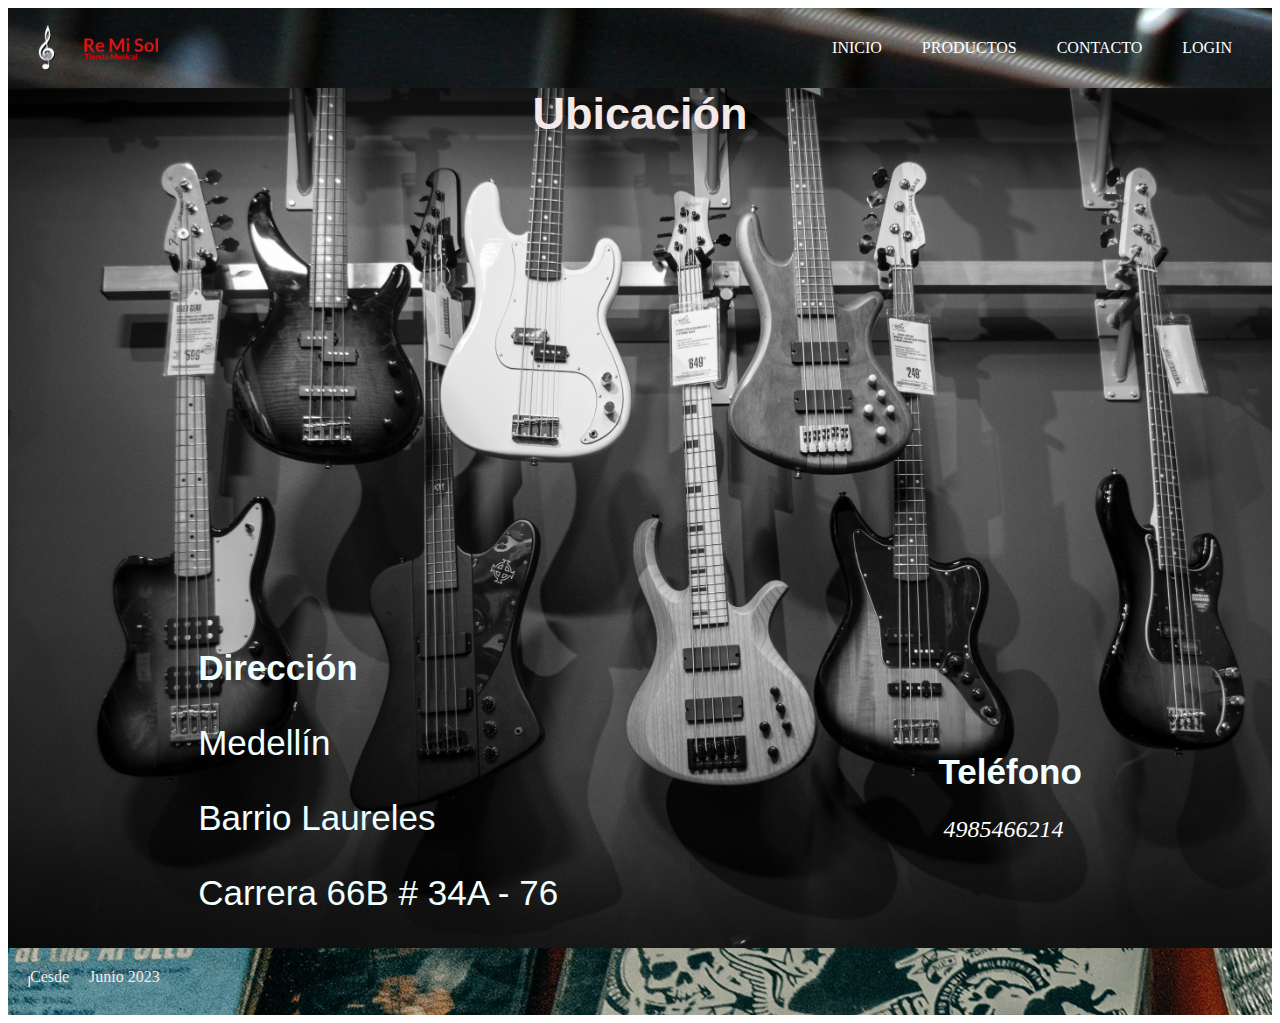
<file: contacto.html>
<!DOCTYPE html>
<html lang="es">
<head>
    <meta charset="UTF-8">
    <meta http-equiv="X-UA-Compatible" content="IE=edge">
    <meta name="viewport" content="width=device-width, initial-scale=1.0">
    <link rel="stylesheet" href="/css/style.css">
    <title>Contacto</title>
    <link rel="stylesheet" href="https://cdnjs.cloudflare.com/ajax/libs/font-awesome/6.4.0/css/all.min.css" integrity="sha512-iecdLmaskl7CVkqkXNQ/ZH/XLlvWZOJyj7Yy7tcenmpD1ypASozpmT/E0iPtmFIB46ZmdtAc9eNBvH0H/ZpiBw==" crossorigin="anonymous" referrerpolicy="no-referrer" />
</head>

<body>

    
    <!--Navbar-->

    <nav>
        <img src="/img/logo.png" alt="Logo"> 
        <ul>
        <li><a href="/index.html">Inicio</a></li>
        <li><a href="/productos.html">Productos</a></li>
        <li><a href="/contacto.html">Contacto</a></li>
        <li><a href="/login.html">Login</a></li>
        </ul>
        </ul>
    </nav>
    
    <main class="contacto">
        
        <div class="ubicacion">
            <h1>Ubicación</h1>
            <iframe src="https://www.google.com/maps/embed?pb=!1m18!1m12!1m3!1d15864.675055894655!2d-75.60507774353029!3d6.241476295099512!2m3!1f0!2f0!3f0!3m2!1i1024!2i768!4f13.1!3m3!1m2!1s0x8e4429a23f68e3f3%3A0x393cd728a66ebe8c!2sMusical%20Cedar!5e0!3m2!1ses-419!2sco!4v1685071959432!5m2!1ses-419!2sco" width="600" height="450" style="border:0;" allowfullscreen="" loading="lazy" referrerpolicy="no-referrer-when-downgrade"></iframe>
        </div>

        <div class="flexbox">
            <div class="box direccion">
                <h1>Dirección</h1>
                <p>Medellín</p>
                <p>Barrio Laureles</p>
                <p>Carrera 66B # 34A - 76</p>
            </div>

            <div class="box telefono">
                <h1>Teléfono</h1>
                <i class="fa-brands fa-whatsapp" style="color: #ffffff;">  4985466214</i>
            </div>
        </div>

    </main>

    <!-- Footer -->

    <footer>
        <ul>
          <hr>
          <li>Cesde</li>
          <li>Junio 2023</li>
          <li><i class="fa-brands fa-instagram" style="color: #fcfcfc;"></i></li>
          <li><i class="fa-brands fa-square-facebook" style="color: #ffffff;"></i></li>
        </ul>
      </footer>

</body>
</html>
</file>
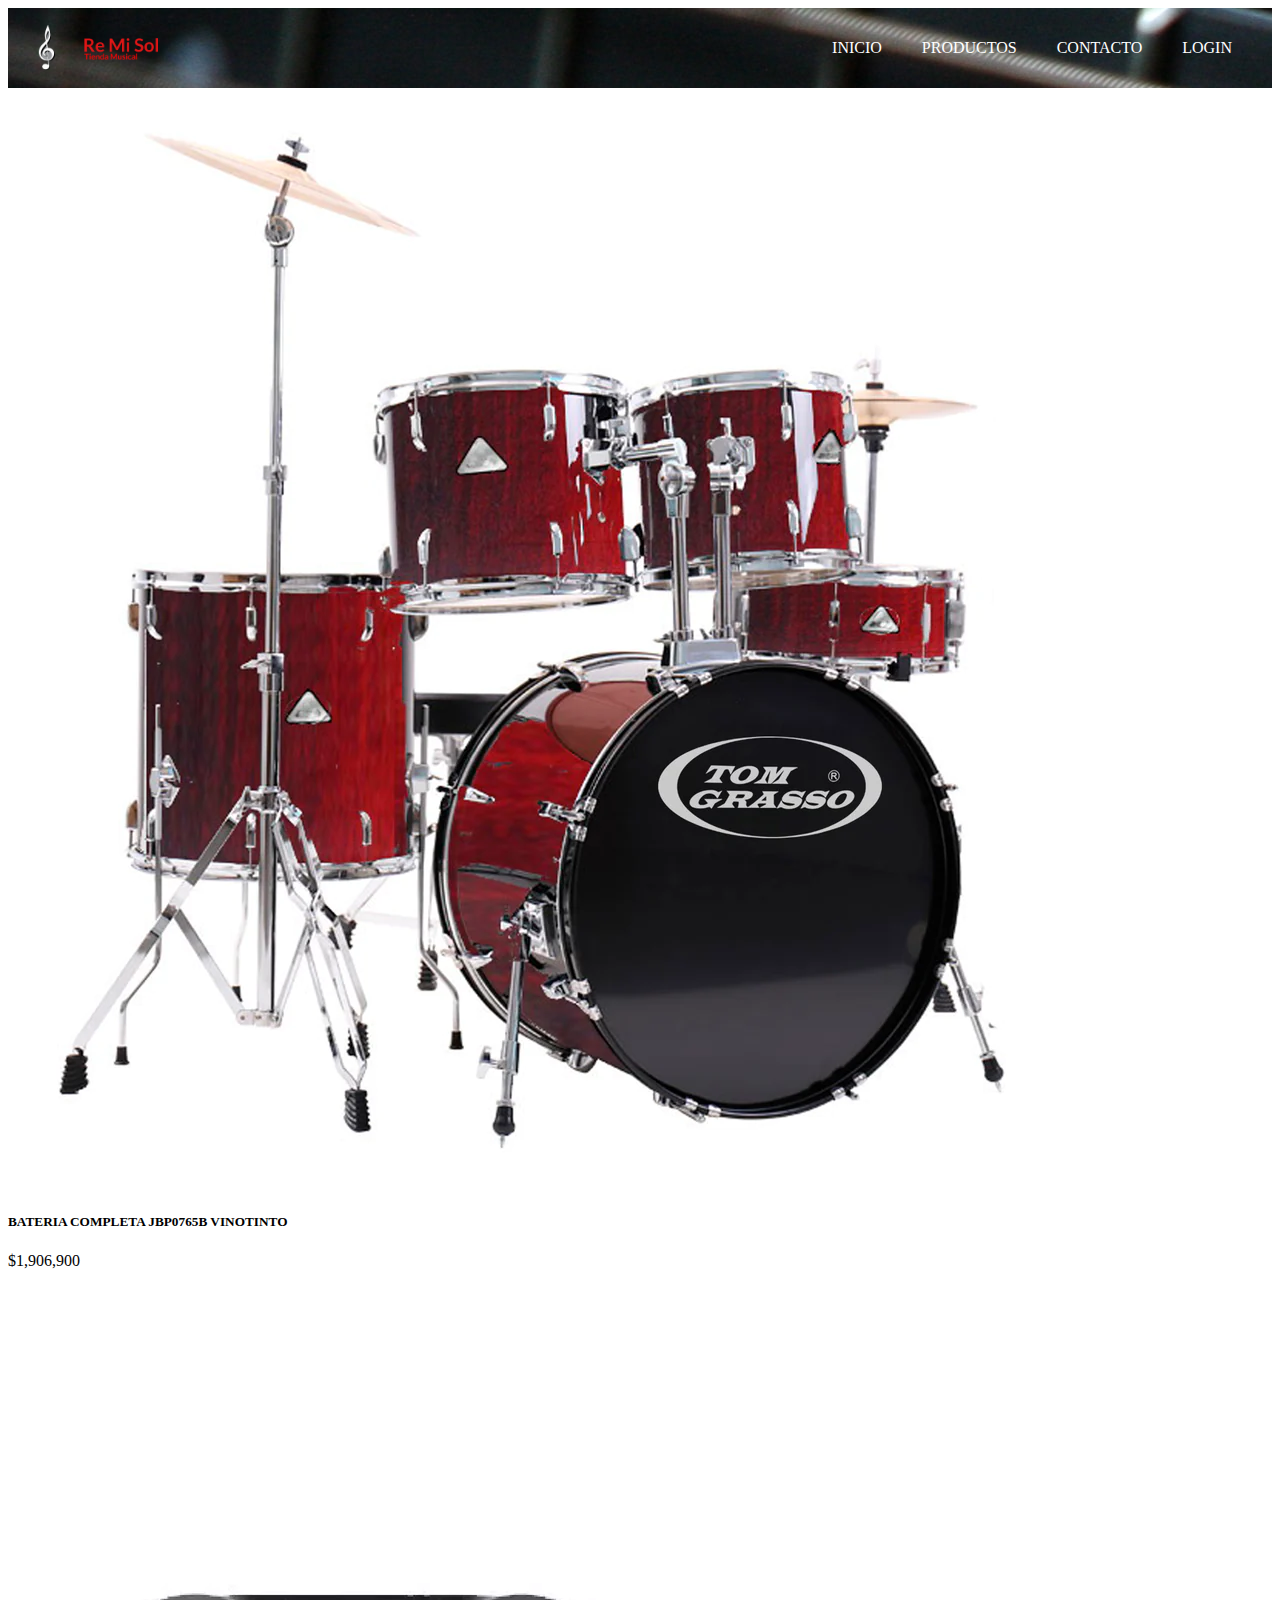
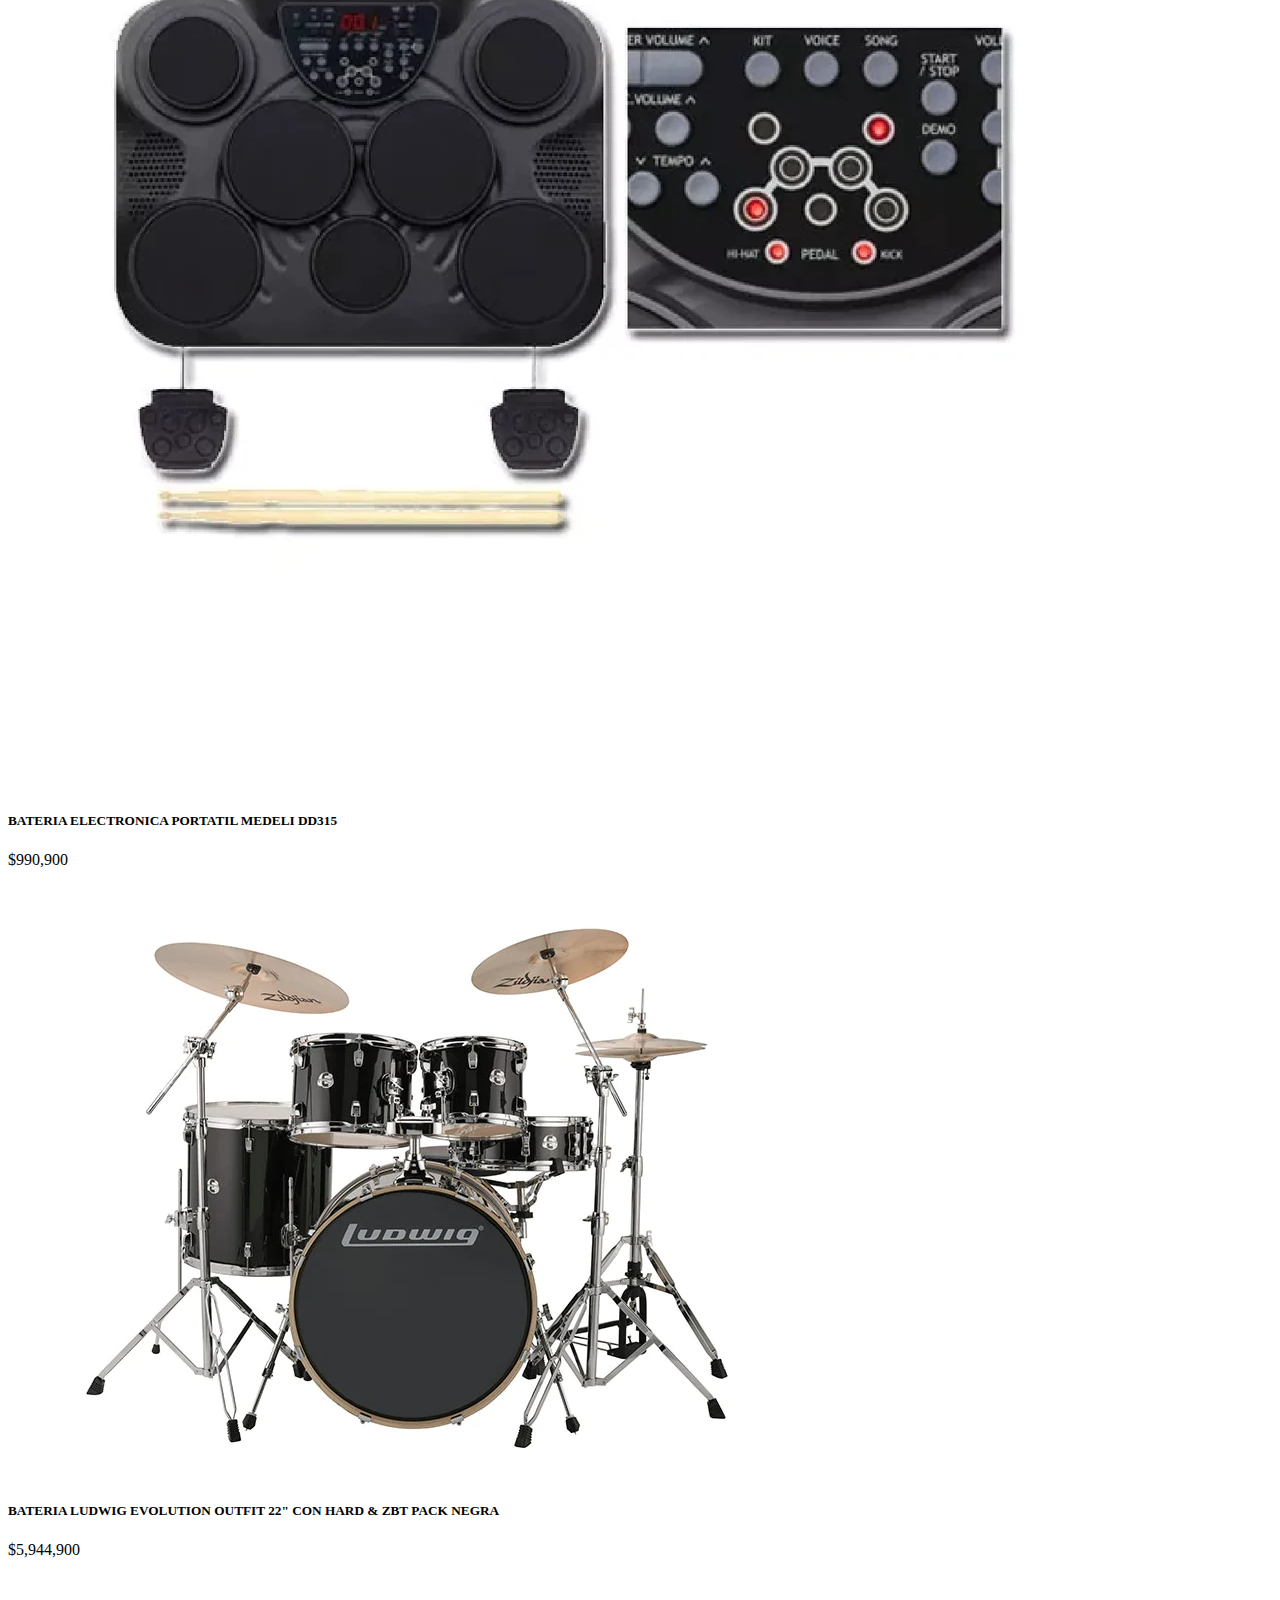
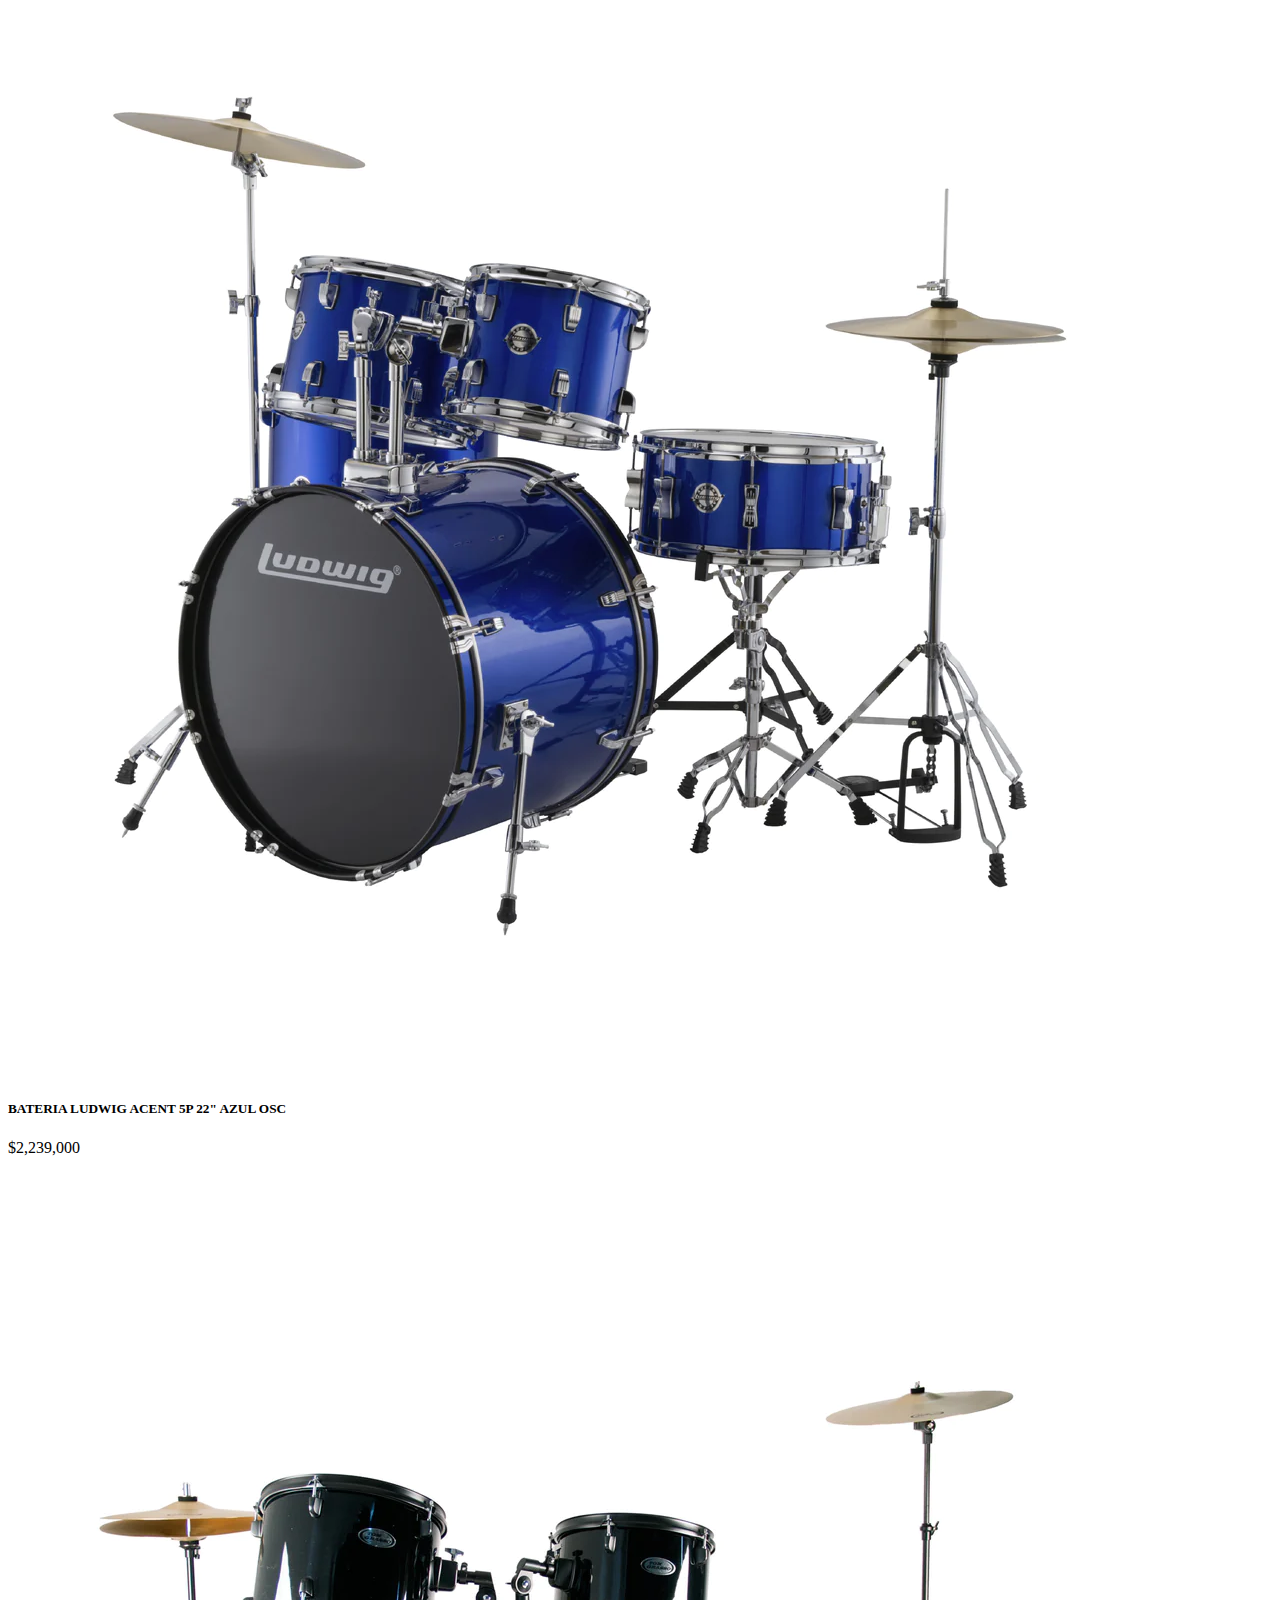
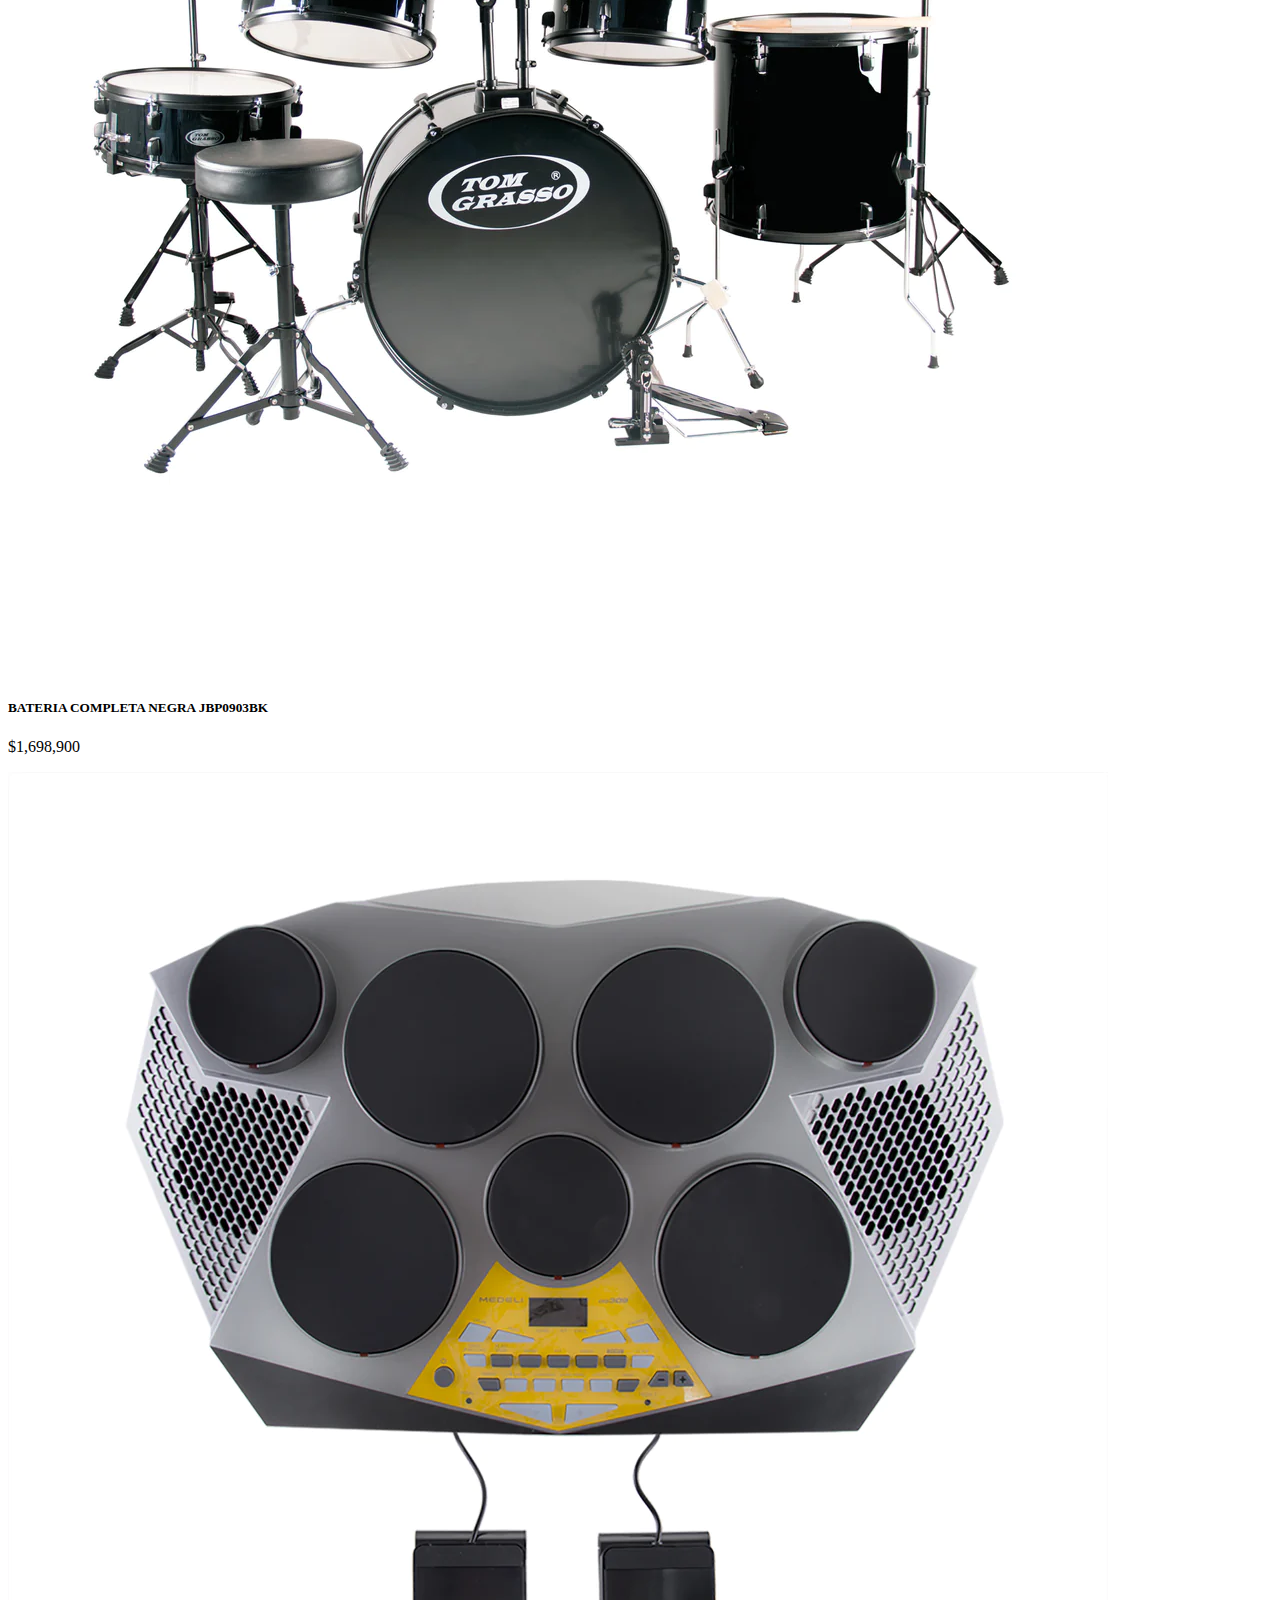
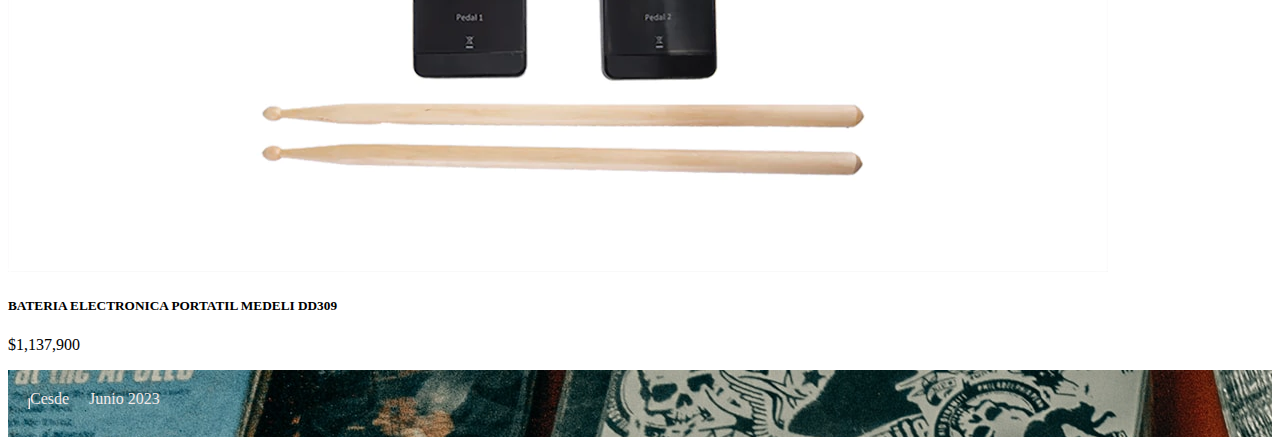
<file: percusión.html>
<!DOCTYPE html>
<html lang="es">
<head>
    <meta charset="UTF-8">
    <meta http-equiv="X-UA-Compatible" content="IE=edge">
    <meta name="viewport" content="width=device-width, initial-scale=1.0">
    <link href="https://cdn.jsdelivr.net/npm/bootstrap@5.3.0-alpha3/dist/css/bootstrap.min.css" rel="stylesheet" integrity="sha384-KK94CHFLLe+nY2dmCWGMq91rCGa5gtU4mk92HdvYe+M/SXH301p5ILy+dN9+nJOZ" crossorigin="anonymous">
    <link rel="stylesheet" href="/css/style.css">
    <link rel="stylesheet" href="https://cdnjs.cloudflare.com/ajax/libs/font-awesome/6.4.0/css/all.min.css" integrity="sha512-iecdLmaskl7CVkqkXNQ/ZH/XLlvWZOJyj7Yy7tcenmpD1ypASozpmT/E0iPtmFIB46ZmdtAc9eNBvH0H/ZpiBw==" crossorigin="anonymous" referrerpolicy="no-referrer" />
    <title>Percusión</title>
    <link rel="stylesheet" href="/css/style.css">
</head>

<body>

    <nav>
        <img src="/img/logo.png" alt="Logo"> 
        <ul>
         <li><a href="/index.html">Inicio</a></li>
         <li><a href="/productos.html">Productos</a></li>
         <li><a href="/contacto.html">Contacto</a></li>
         <li><a href="/login.html">Login</a></li>
         </ul>
        </ul>
    </nav>

    <main>
        <div class="card-group">
            <div class="card">
              <img src="/img/13.webp" class="card-img-top" alt="...">
              <div class="card-body">
                <h5 class="card-title">BATERIA COMPLETA JBP0765B VINOTINTO</h5>
                <p class="card-text">$1,906,900</p>
              </div>
              
            </div>
            <div class="card">
              <img src="/img/14.webp" class="card-img-top" alt="...">
              <div class="card-body">
                <h5 class="card-title">BATERIA ELECTRONICA PORTATIL MEDELI DD315</h5>
                <p class="card-text">$990,900</p>
              </div>
              
            </div>
            <div class="card">
              <img src="/img/15.webp" class="card-img-top" alt="...">
              <div class="card-body">
                <h5 class="card-title">BATERIA LUDWIG EVOLUTION OUTFIT 22" CON HARD & ZBT PACK NEGRA</h5>
                <p class="card-text">$5,944,900</p>
              </div>
              
            </div>
          </div>

          <div class="card-group">
            <div class="card">
              <img src="/img/16.webp" class="card-img-top" alt="...">
              <div class="card-body">
                <h5 class="card-title">BATERIA LUDWIG ACENT 5P 22" AZUL OSC</h5>
                <p class="card-text">$2,239,000</p>
              </div>
              
            </div>
            <div class="card">
              <img src="/img/17.webp" class="card-img-top" alt="...">
              <div class="card-body">
                <h5 class="card-title">BATERIA COMPLETA NEGRA JBP0903BK</h5>
                <p class="card-text">$1,698,900</p>
              </div>
              
            </div>
            <div class="card">
              <img src="/img/18.webp" class="card-img-top" alt="...">
              <div class="card-body">
                <h5 class="card-title">BATERIA ELECTRONICA PORTATIL MEDELI DD309</h5>
                <p class="card-text">$1,137,900</p>
              </div>
              
            </div>
          </div>


    </main>

    <footer>
        <ul>
            <hr>
            <li>Cesde</li>
            <li>Junio 2023</li>
            <li><i class="fa-brands fa-instagram" style="color: #fcfcfc;"></i></li>
            <li><i class="fa-brands fa-square-facebook" style="color: #ffffff;"></i></li>
          </ul>
    </footer>

    <script src="https://cdn.jsdelivr.net/npm/@popperjs/core@2.11.8/dist/umd/popper.min.js" integrity="sha384-I7E8VVD/ismYTF4hNIPjVp/Zjvgyol6VFvRkX/vR+Vc4jQkC+hVqc2pM8ODewa9r" crossorigin="anonymous"></script>
    <script src="https://cdn.jsdelivr.net/npm/bootstrap@5.3.0/dist/js/bootstrap.min.js" integrity="sha384-fbbOQedDUMZZ5KreZpsbe1LCZPVmfTnH7ois6mU1QK+m14rQ1l2bGBq41eYeM/fS" crossorigin="anonymous"></script>

</body>
</html>
</file>
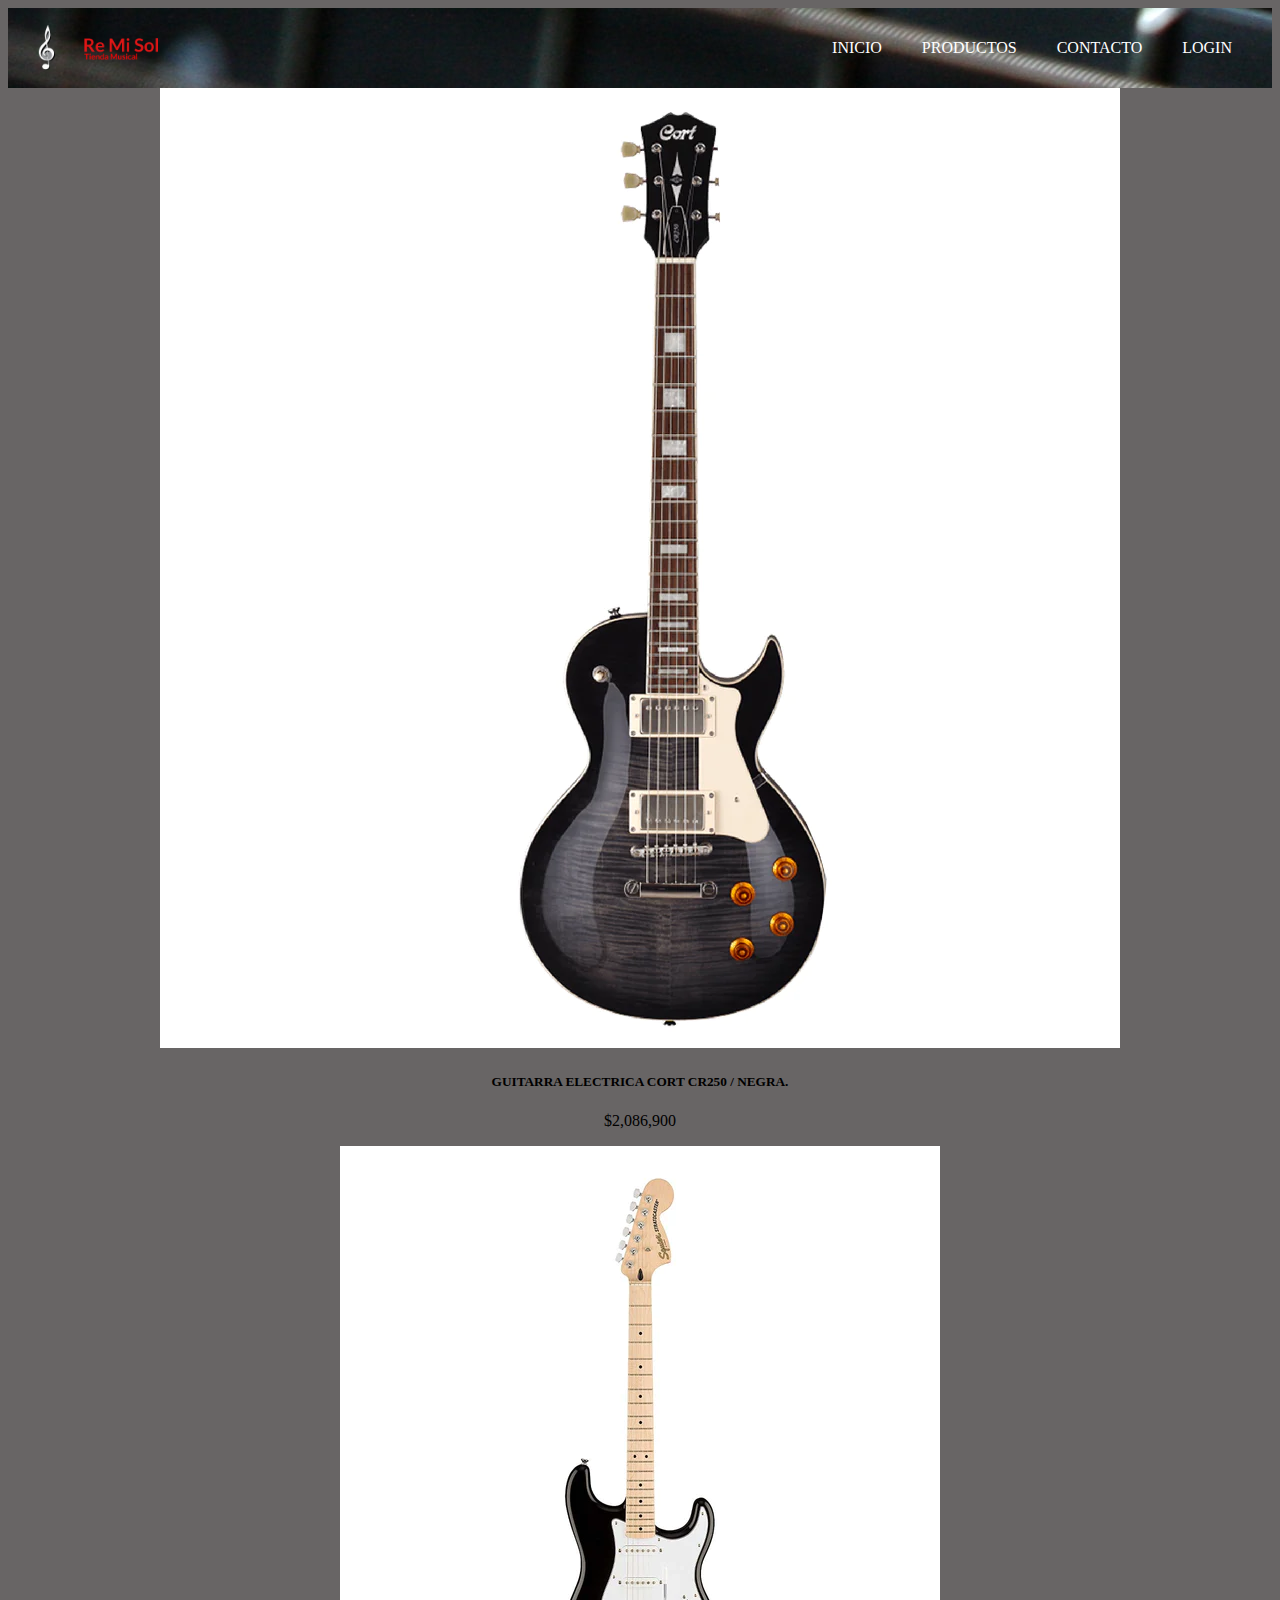
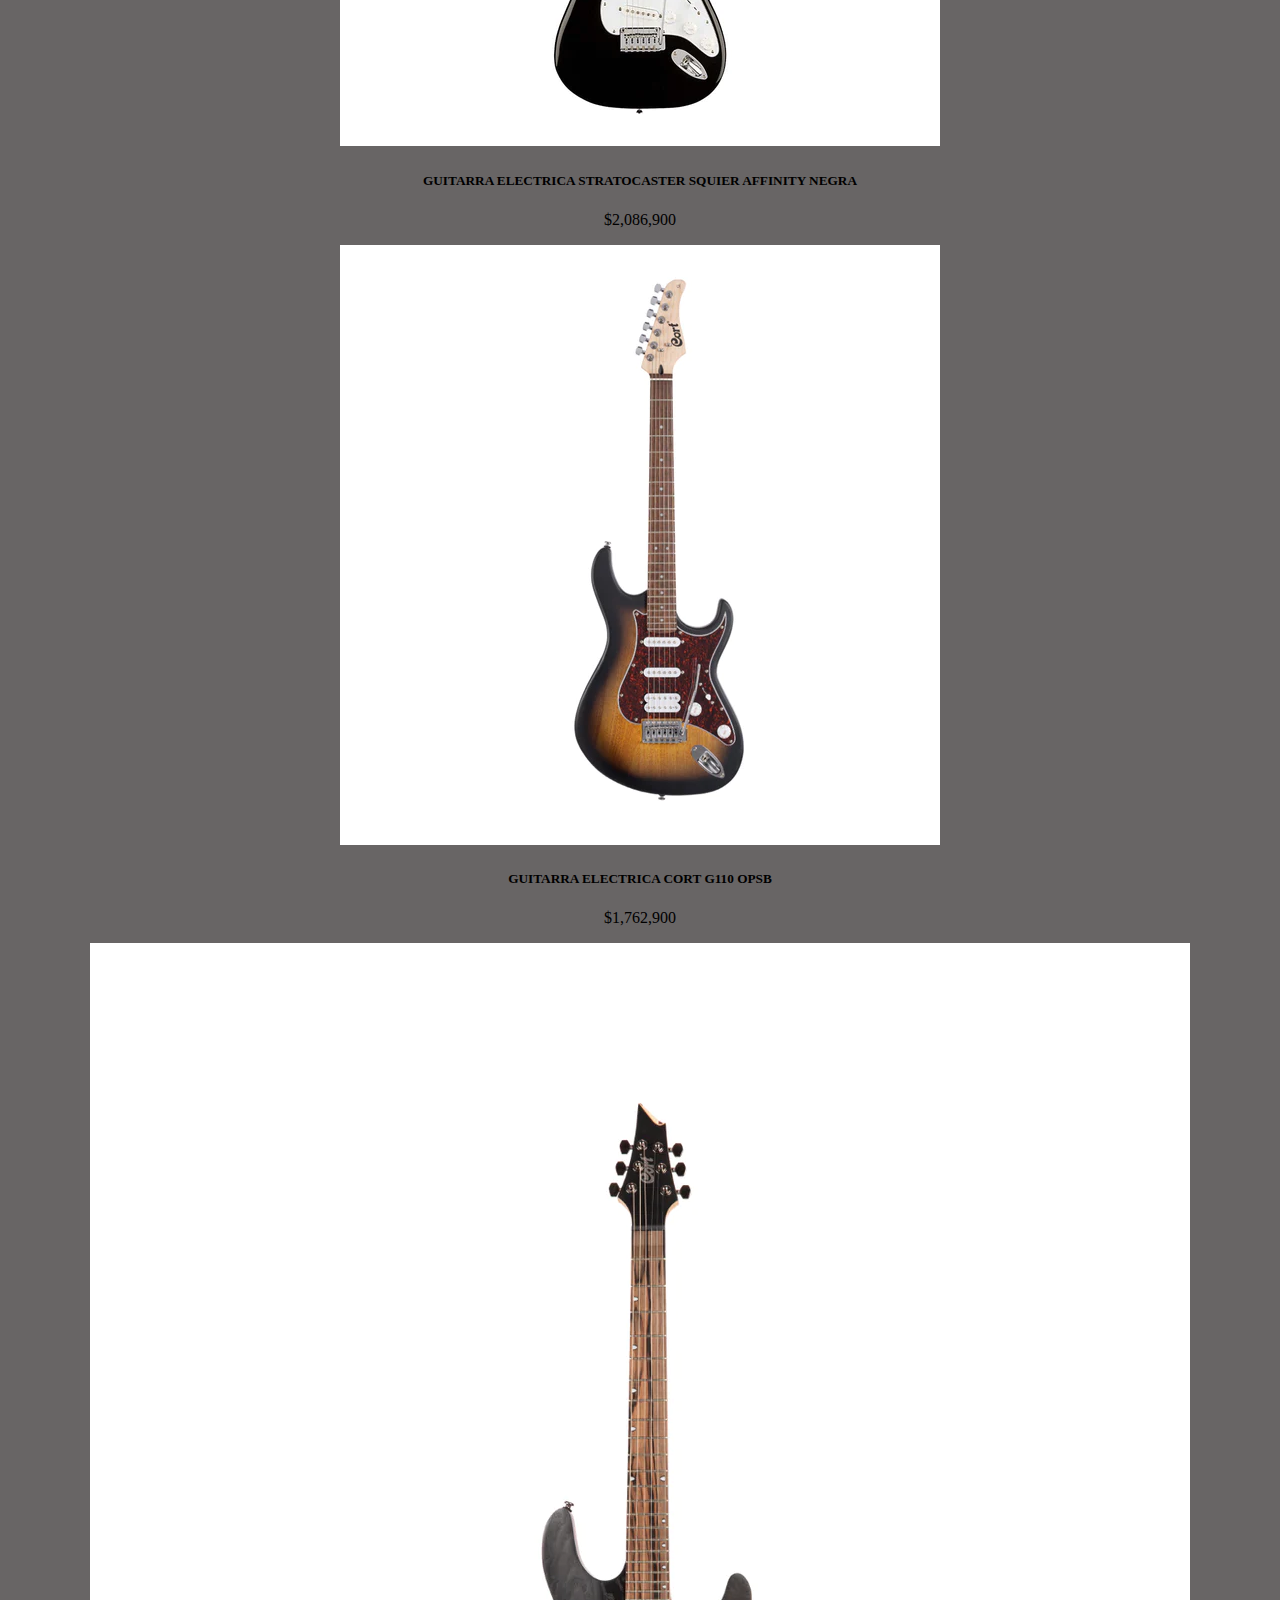
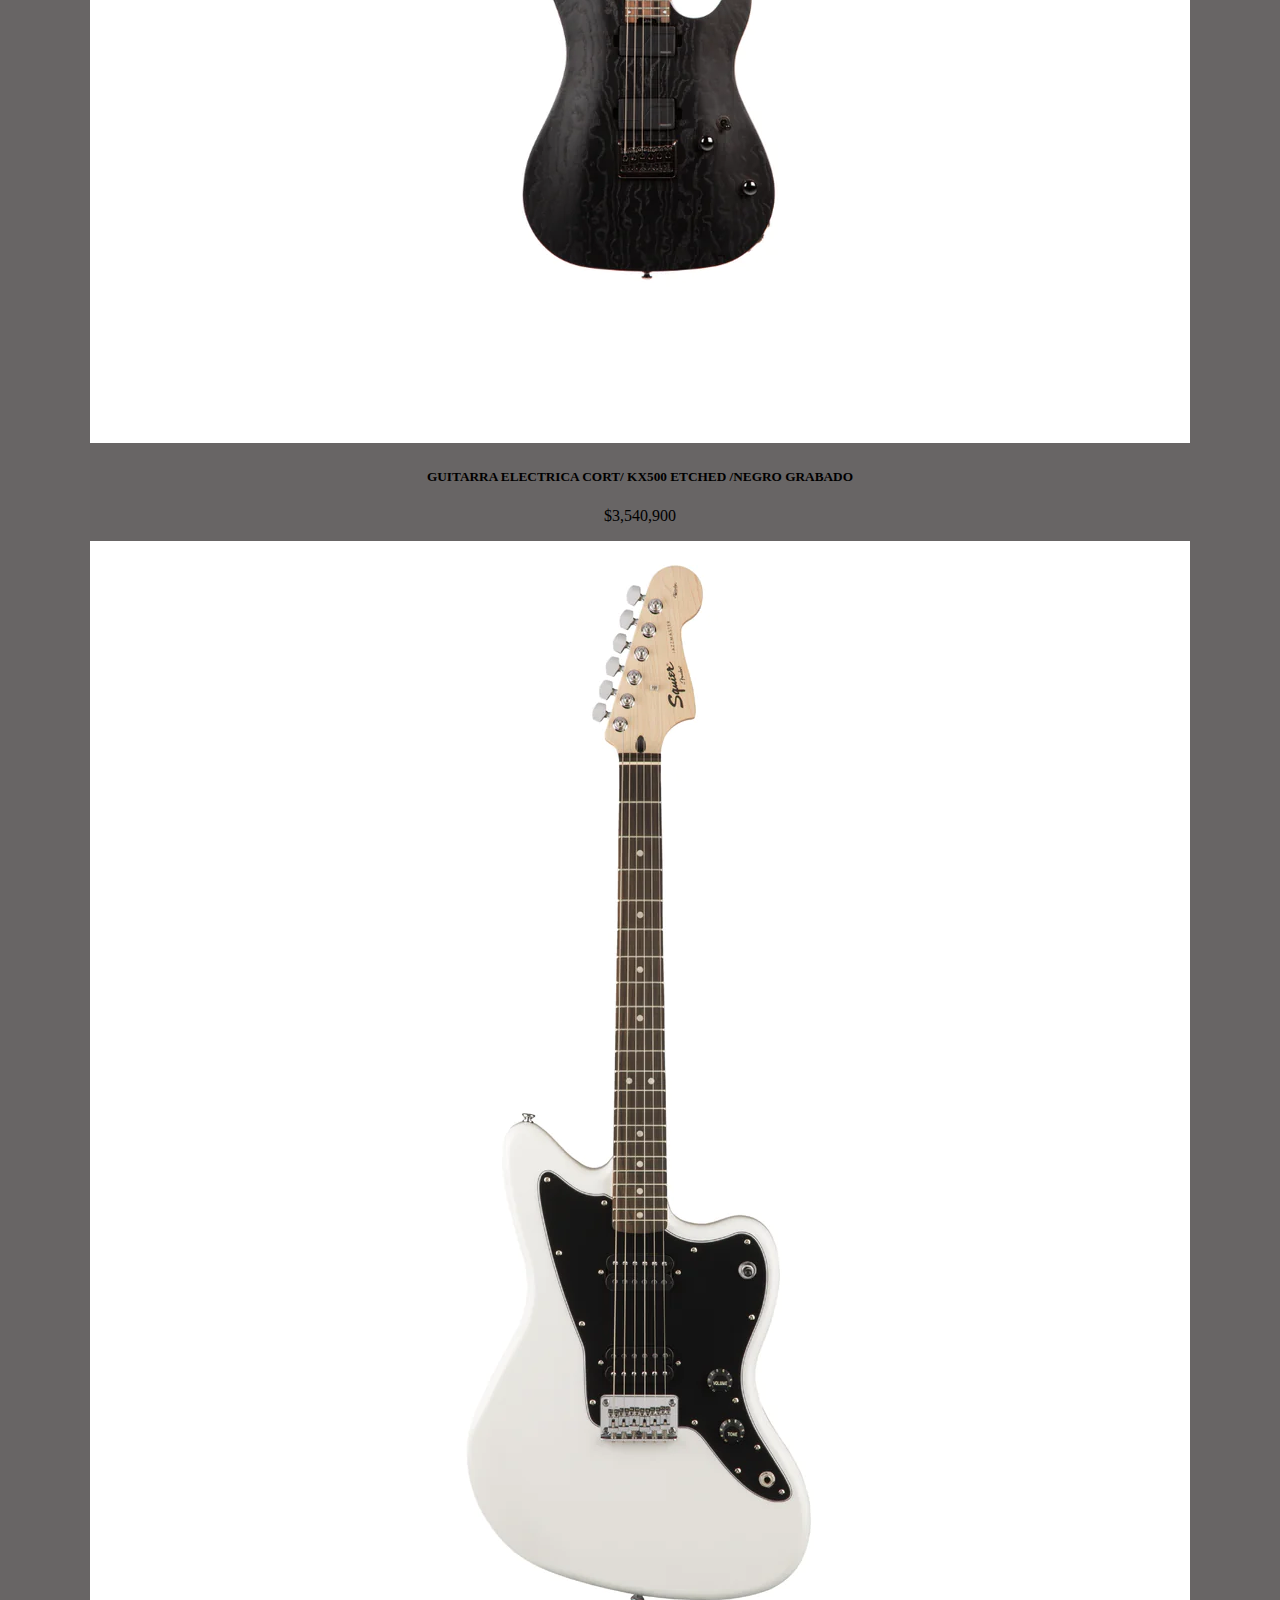
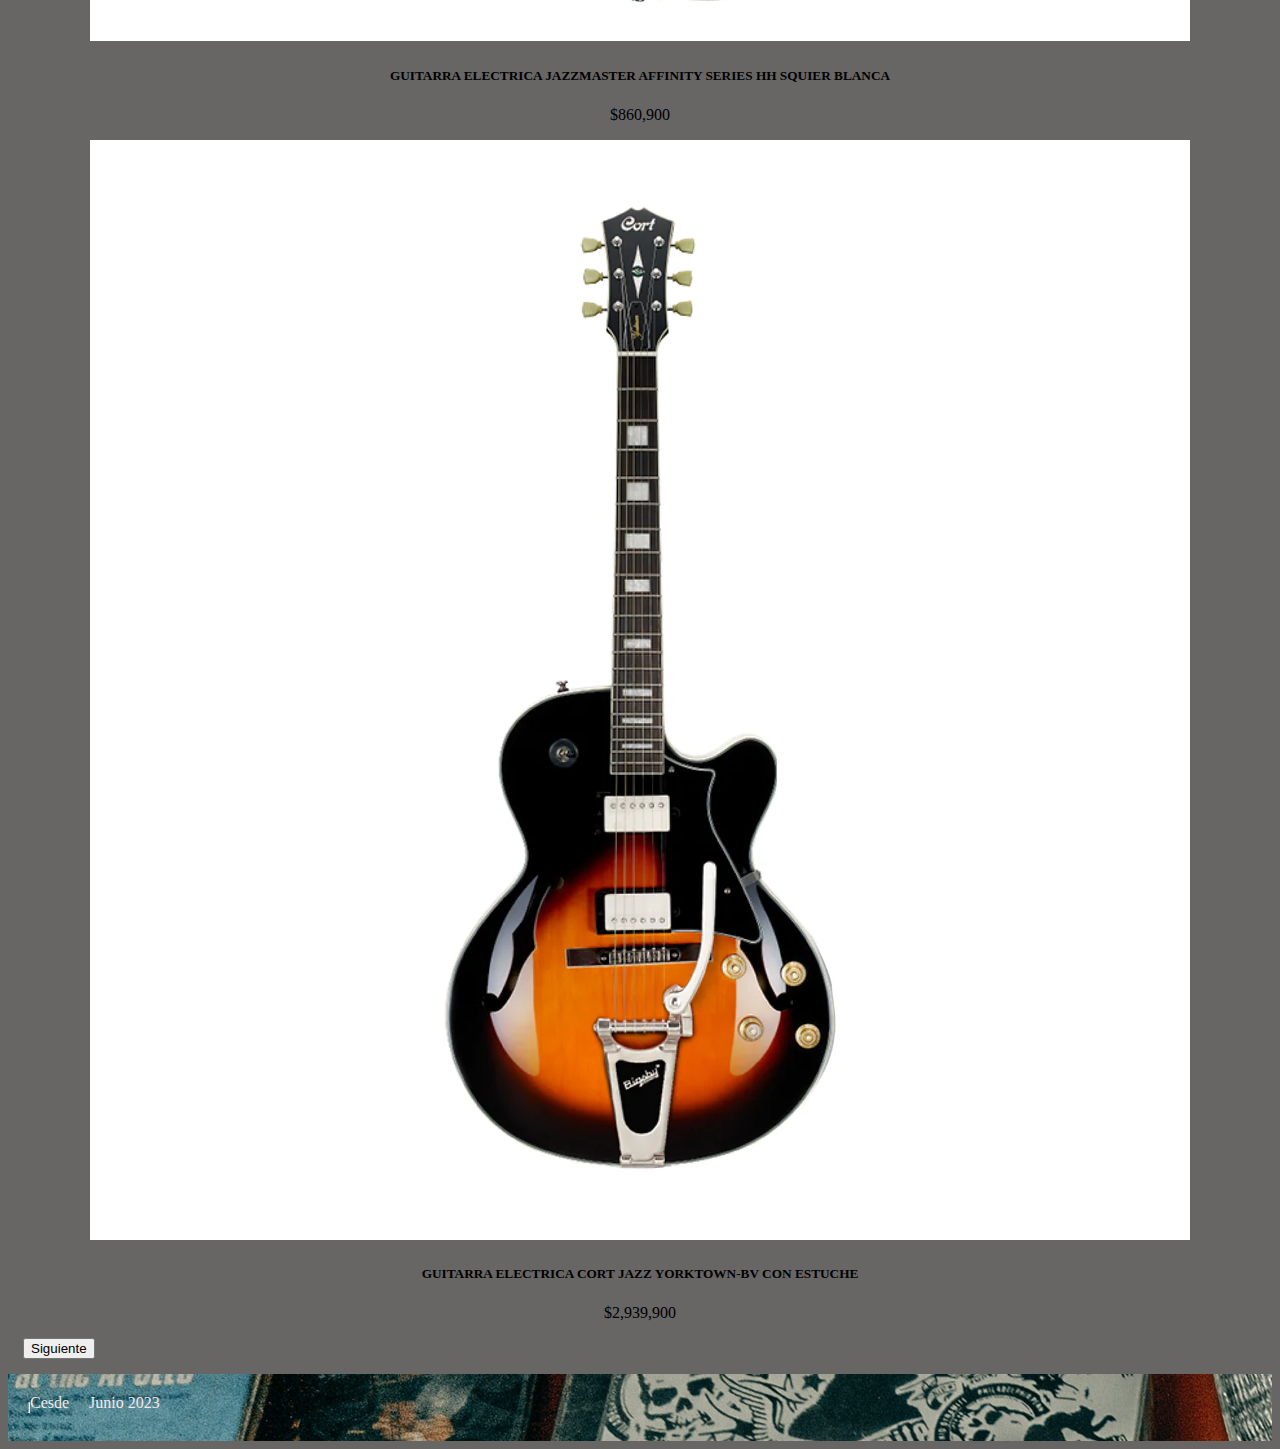
<file: productos.html>
<!DOCTYPE html>
<html lang="es">
<head>
    <meta charset="UTF-8">
    <meta http-equiv="X-UA-Compatible" content="IE=edge">
    <meta name="viewport" content="width=device-width, initial-scale=1.0">
    <link href="https://cdn.jsdelivr.net/npm/bootstrap@5.3.0-alpha3/dist/css/bootstrap.min.css" rel="stylesheet" integrity="sha384-KK94CHFLLe+nY2dmCWGMq91rCGa5gtU4mk92HdvYe+M/SXH301p5ILy+dN9+nJOZ" crossorigin="anonymous">
    <link rel="stylesheet" href="https://cdnjs.cloudflare.com/ajax/libs/font-awesome/6.4.0/css/all.min.css" integrity="sha512-iecdLmaskl7CVkqkXNQ/ZH/XLlvWZOJyj7Yy7tcenmpD1ypASozpmT/E0iPtmFIB46ZmdtAc9eNBvH0H/ZpiBw==" crossorigin="anonymous" referrerpolicy="no-referrer" />
    <title>Guitarras electricas</title>
    <link rel="stylesheet" href="/css/style.css">
    
</head>

<body class="body-productos">
    <nav>
        <img src="/img/logo.png" alt="Logo"> 
        <ul>
         <li><a href="/index.html">Inicio</a></li>
         <li><a href="/productos.html">Productos</a></li>
         <li><a href="/contacto.html">Contacto</a></li>
         <li><a href="/login.html">Login</a></li>
         </ul>
        </ul>
    </nav>
    <main>
        <center>
            <div class="row row-cols-1 row-cols-md-3 g-4">
                <div class="col">
                  <div class="card h-100">
                    <img src="/img/1.jpg" class="card-img-top" alt="...">
                    <div class="card-body">
                      <h5 class="card-title">GUITARRA ELECTRICA CORT CR250 / NEGRA.</h5>
                      <p class="card-text">$2,086,900</p>
                    </div>
                  
                  </div>
                </div>
                <div class="col">
                  <div class="card h-100">
                    <img src="/img/2.webp" class="card-img-top" alt="...">
                    <div class="card-body">
                      <h5 class="card-title">GUITARRA ELECTRICA STRATOCASTER SQUIER AFFINITY NEGRA</h5>
                      <p class="card-text">$2,086,900</p>
                    </div>
                    
                  </div>
                </div>
                <div class="col">
                  <div class="card h-100">
                    <img src="/img/EE_58bc4a65-5e5c-4d3f-b49b-de9e72e0e392_600x.webp" class="card-img-top" alt="...">
                    <div class="card-body">
                      <h5 class="card-title">GUITARRA ELECTRICA CORT G110 OPSB</h5>
                      <p class="card-text">$1,762,900</p>
                    </div>
                    
                  </div>
                </div>
              </div>

              <div class="row row-cols-1 row-cols-md-3 g-4">
                <div class="col">
                  <div class="card h-100">
                    <img src="/img/3.webp" class="card-img-top" alt="...">
                    <div class="card-body">
                      <h5 class="card-title">GUITARRA ELECTRICA CORT/ KX500 ETCHED /NEGRO GRABADO</h5>
                      <p class="card-text">$3,540,900</p>
                    </div>
                    
                  </div>
                </div>
                <div class="col">
                  <div class="card h-100">
                    <img src="/img/4.webp" class="card-img-top" alt="...">
                    <div class="card-body">
                      <h5 class="card-title">GUITARRA ELECTRICA JAZZMASTER AFFINITY SERIES HH SQUIER BLANCA</h5>
                      <p class="card-text">$860,900 </p>
                    </div>
                    
                  </div>
                </div>
                <div class="col">
                  <div class="card h-100">
                    <img src="/img/6.webp" class="card-img-top" alt="...">
                    <div class="card-body">
                      <h5 class="card-title">GUITARRA ELECTRICA CORT JAZZ YORKTOWN-BV CON ESTUCHE</h5>
                      <p class="card-text">$2,939,900</p>
                    </div>
                    
                  </div>
                </div>
              </div>



        </center>

        <div class="d-grid gap-2 d-md-flex justify-content-md-end">
            <a href="/vientos.html"><button class="btn btn-primary" type="button">Siguiente</button></a>
        </div>

    </main>

    <footer>
        <ul>
        <hr>
        <li>Cesde</li>
        <li>Junio 2023</li>
        <li><i class="fa-brands fa-instagram" style="color: #fcfcfc;"></i></li>
        <li><i class="fa-brands fa-square-facebook" style="color: #ffffff;"></i></li>
        </ul>
    </footer>

    <script src="https://cdn.jsdelivr.net/npm/@popperjs/core@2.11.8/dist/umd/popper.min.js" integrity="sha384-I7E8VVD/ismYTF4hNIPjVp/Zjvgyol6VFvRkX/vR+Vc4jQkC+hVqc2pM8ODewa9r" crossorigin="anonymous"></script>
    <script src="https://cdn.jsdelivr.net/npm/bootstrap@5.3.0/dist/js/bootstrap.min.js" integrity="sha384-fbbOQedDUMZZ5KreZpsbe1LCZPVmfTnH7ois6mU1QK+m14rQ1l2bGBq41eYeM/fS" crossorigin="anonymous"></script>
</body>
</html>
</file>
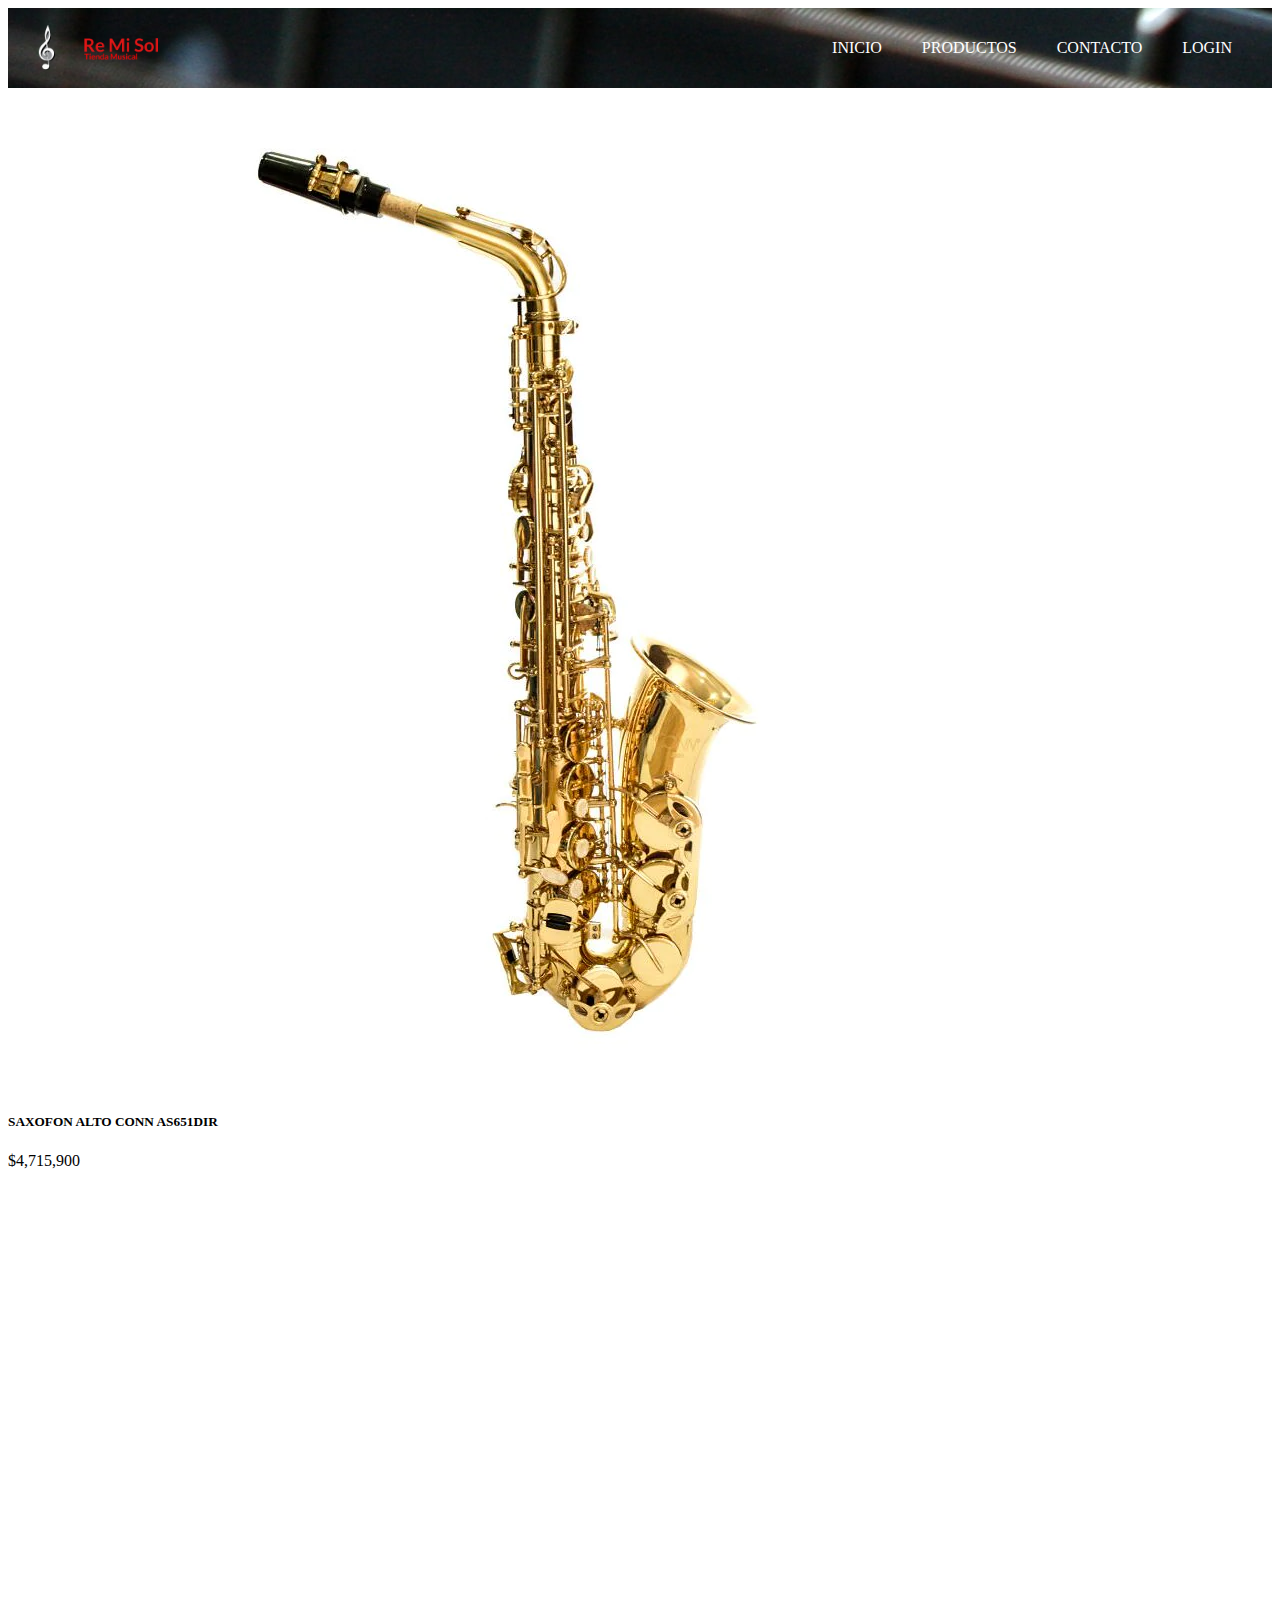
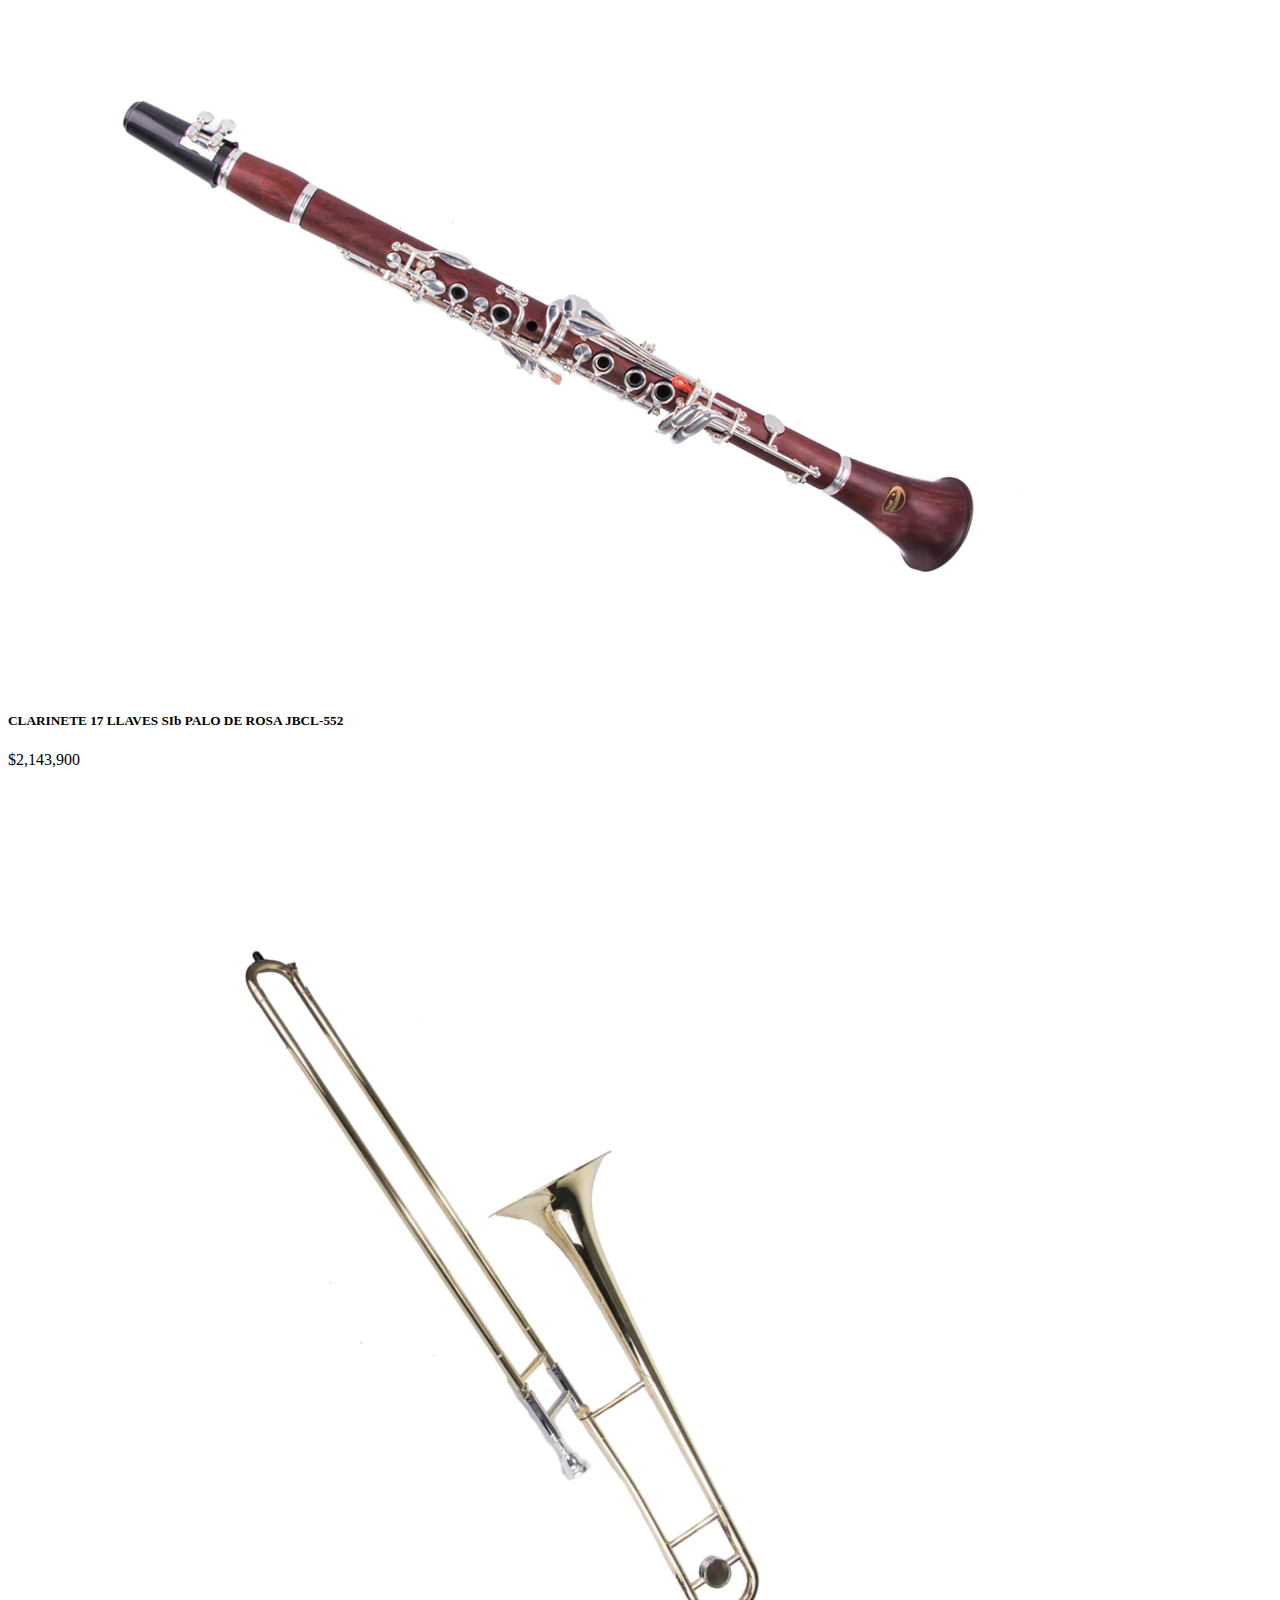
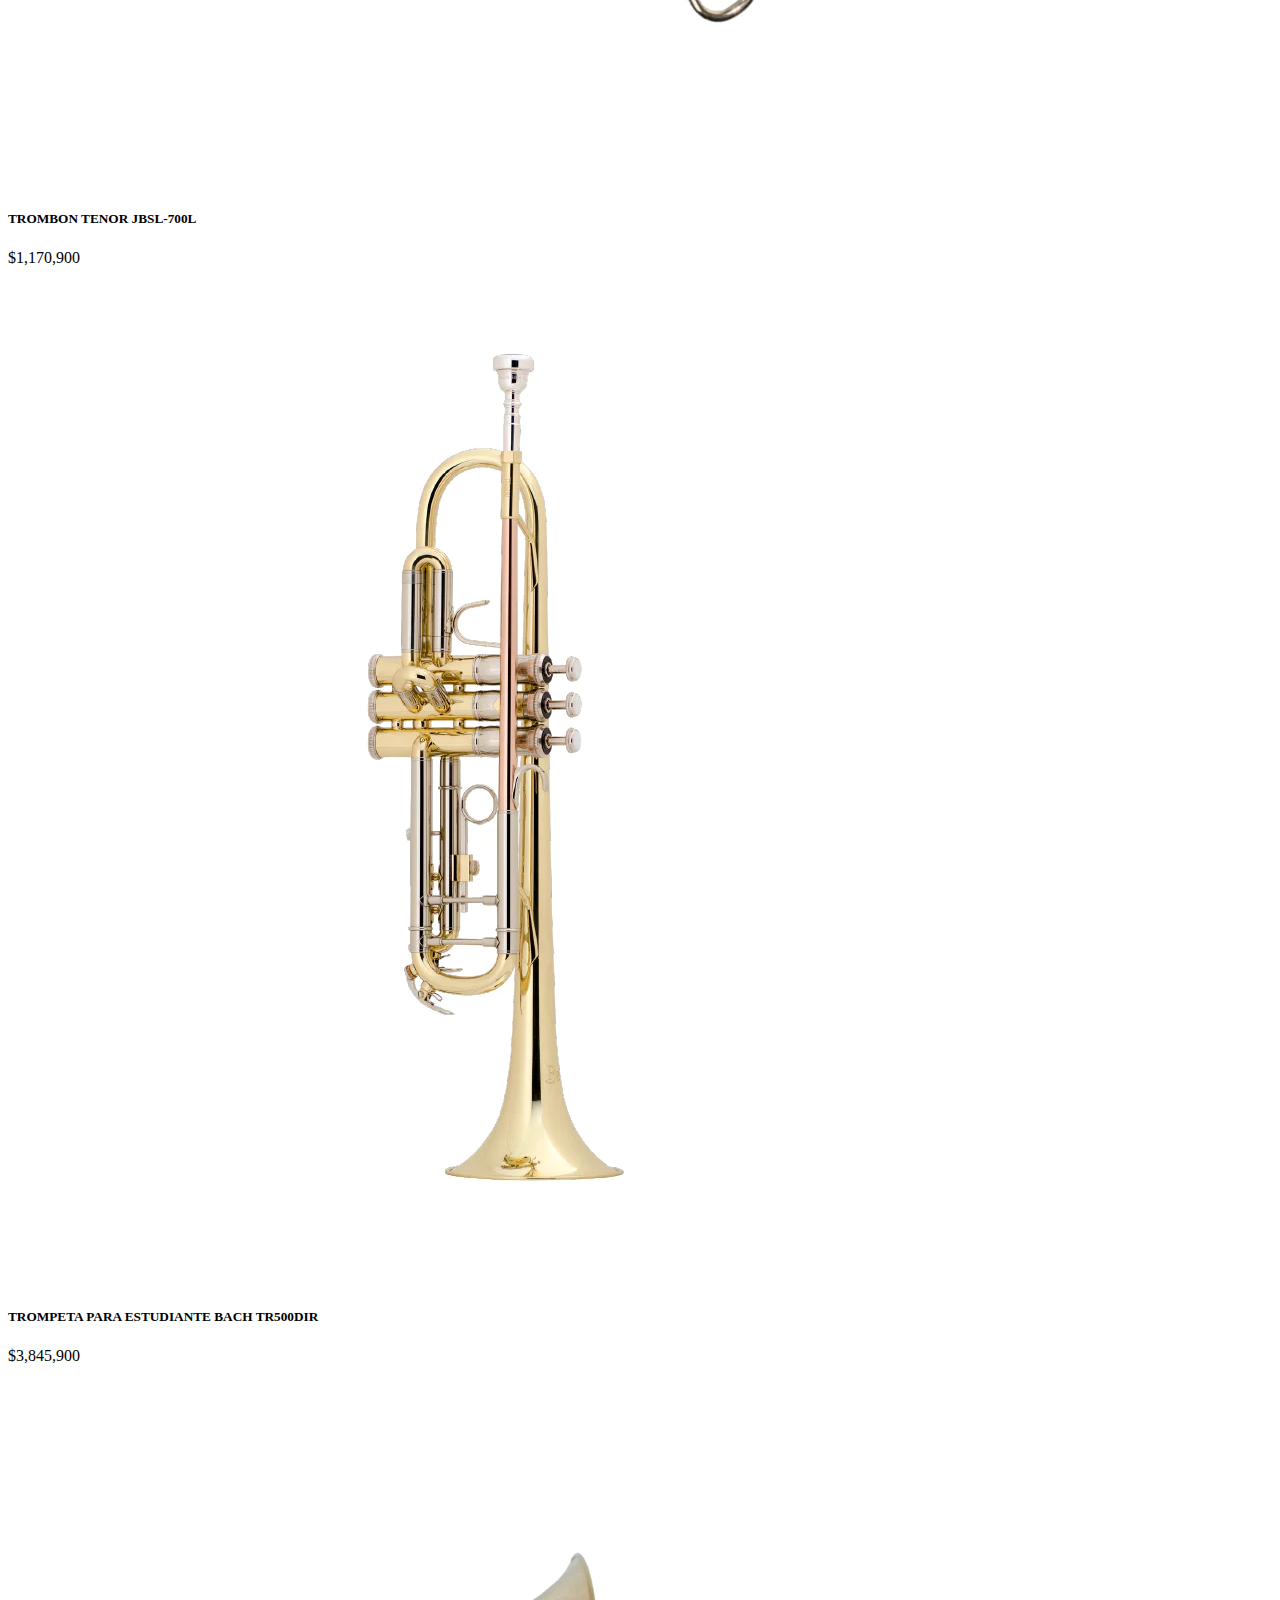
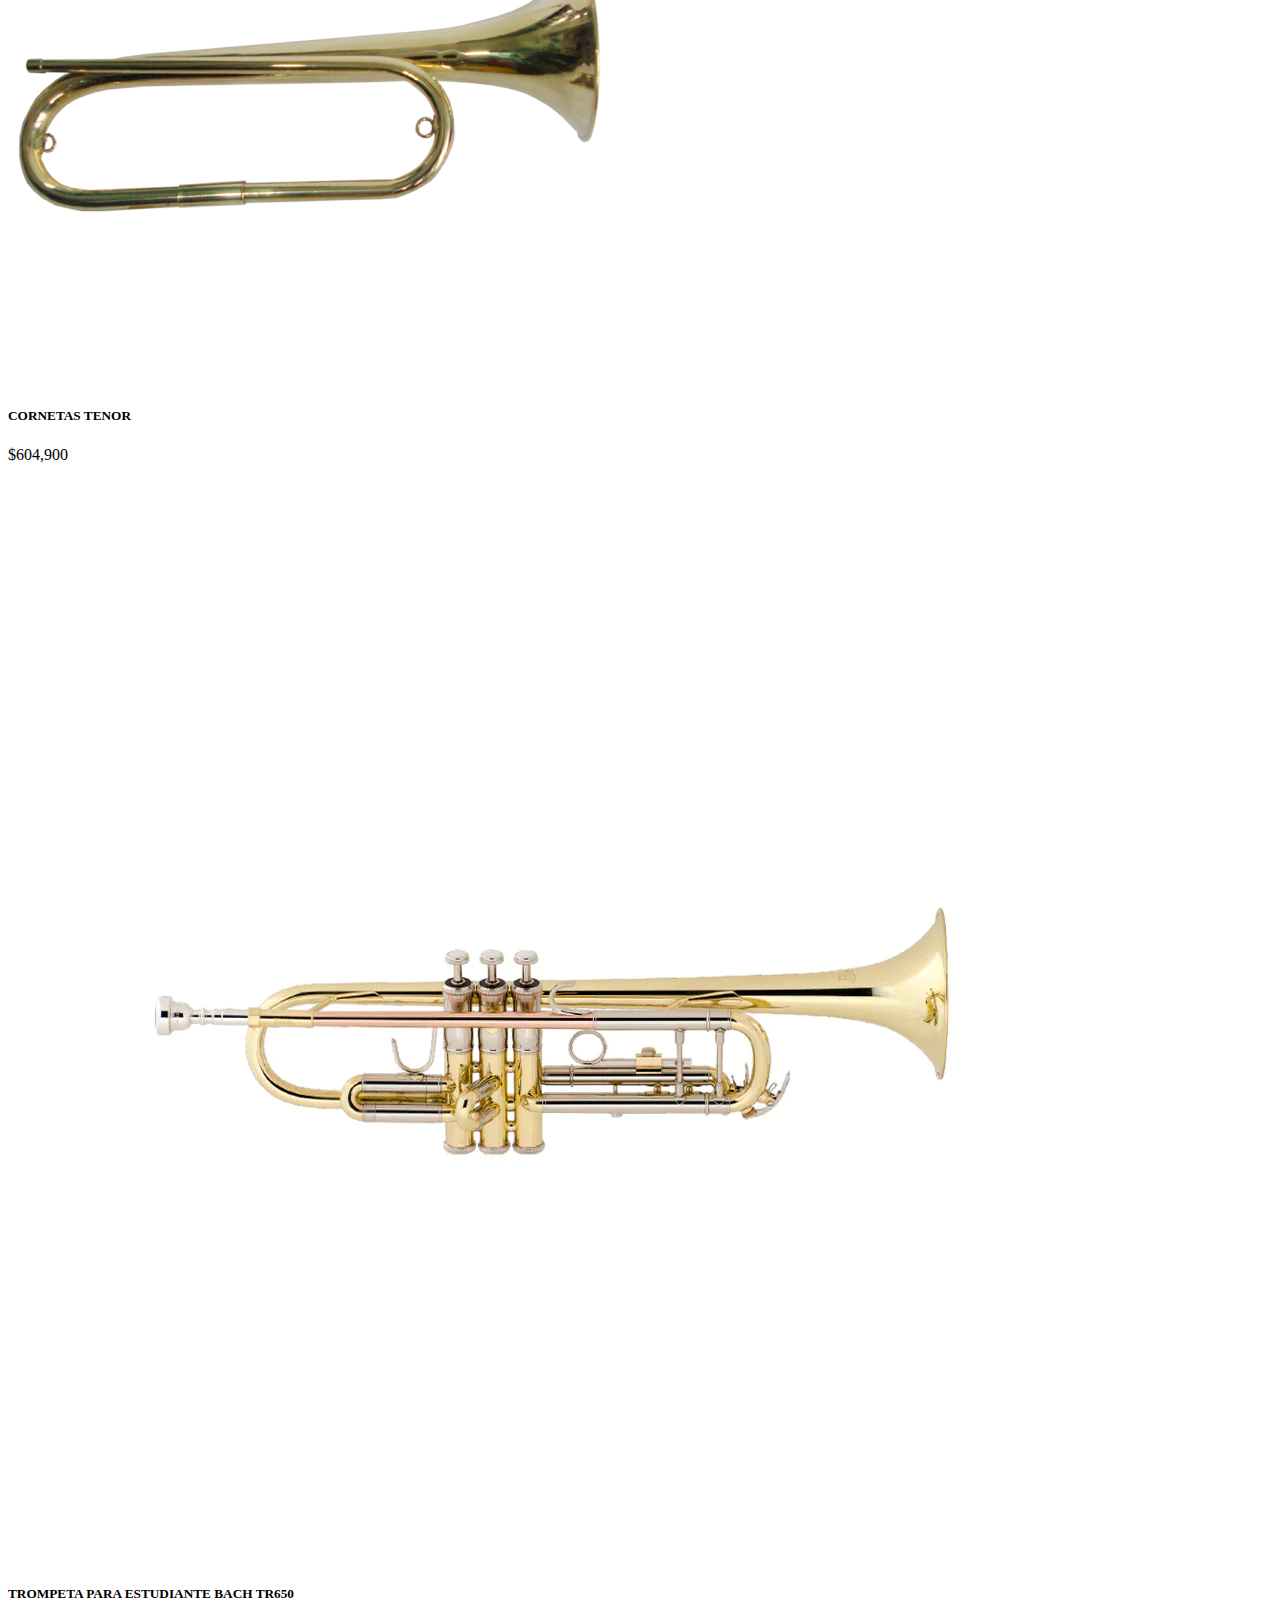
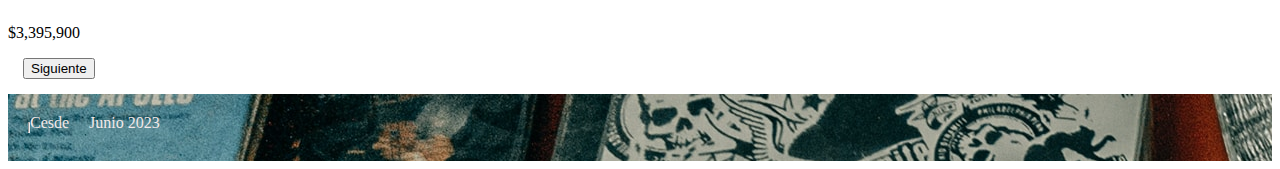
<file: vientos.html>
<!DOCTYPE html>
<html lang="en">
<head>
    <meta charset="UTF-8">
    <meta http-equiv="X-UA-Compatible" content="IE=edge">
    <meta name="viewport" content="width=device-width, initial-scale=1.0">
    <link href="https://cdn.jsdelivr.net/npm/bootstrap@5.3.0-alpha3/dist/css/bootstrap.min.css" rel="stylesheet" integrity="sha384-KK94CHFLLe+nY2dmCWGMq91rCGa5gtU4mk92HdvYe+M/SXH301p5ILy+dN9+nJOZ" crossorigin="anonymous">
    <link rel="stylesheet" href="/css/style.css">
    <link rel="stylesheet" href="https://cdnjs.cloudflare.com/ajax/libs/font-awesome/6.4.0/css/all.min.css" integrity="sha512-iecdLmaskl7CVkqkXNQ/ZH/XLlvWZOJyj7Yy7tcenmpD1ypASozpmT/E0iPtmFIB46ZmdtAc9eNBvH0H/ZpiBw==" crossorigin="anonymous" referrerpolicy="no-referrer" />
    <link rel="stylesheet" href="/css/style.css">
    <title>Vientos</title>
</head>

<body>

    <nav><img src="/img/logo.png" alt="Logo"> 
        <ul>
         <li><a href="/index.html">Inicio</a></li>
         <li><a href="/productos.html">Productos</a></li>
         <li><a href="/contacto.html">Contacto</a></li>
         <li><a href="/login.html">Login</a></li>
         </ul>
        </ul>
    </nav>

    <main>
        <div class="card-group">
            <div class="card">
              <img src="/img/7.webp" class="card-img-top" alt="...">
              <div class="card-body">
                <h5 class="card-title">SAXOFON ALTO CONN AS651DIR</h5>
                <p class="card-text">$4,715,900</p>
              </div>
              
            </div>
            <div class="card">
              <img src="/img/8.webp" class="card-img-top" alt="...">
              <div class="card-body">
                <h5 class="card-title">CLARINETE 17 LLAVES SIb PALO DE ROSA JBCL-552</h5>
                <p class="card-text">$2,143,900</p>
              </div>
              
            </div>
            <div class="card">
              <img src="/img/9.webp" class="card-img-top" alt="...">
              <div class="card-body">
                <h5 class="card-title">TROMBON TENOR JBSL-700L</h5>
                <p class="card-text">$1,170,900</p>
              </div>
              
            </div>
          </div>
          <div class="card-group">
            <div class="card">
              <img src="/img/10.webp" class="card-img-top" alt="...">
              <div class="card-body">
                <h5 class="card-title">TROMPETA PARA ESTUDIANTE BACH TR500DIR</h5>
                <p class="card-text">$3,845,900</p>
              </div>

            </div>
            <div class="card">
              <img src="/img/11.webp" class="card-img-top" alt="...">
              <div class="card-body">
                <h5 class="card-title">CORNETAS TENOR</h5>
                <p class="card-text">$604,900</p>
              </div>
              
            </div>
            <div class="card">
              <img src="/img/12.webp" class="card-img-top" alt="...">
              <div class="card-body">
                <h5 class="card-title">TROMPETA PARA ESTUDIANTE BACH TR650</h5>
                <p class="card-text">$3,395,900</p>
              </div>
            </div>
          </div>

          <div class="d-grid gap-2 d-md-flex justify-content-md-end">
            <a href="/percusión.html"><button class="btn btn-primary" type="button">Siguiente</button></a>
        </div>

    </main>

    <footer>
        <ul>
            <hr>
            <li>Cesde</li>
            <li>Junio 2023</li>
            <li><i class="fa-brands fa-instagram" style="color: #fcfcfc;"></i></li>
            <li><i class="fa-brands fa-square-facebook" style="color: #ffffff;"></i></li>
          </ul>
    </footer>

    <script src="https://cdn.jsdelivr.net/npm/@popperjs/core@2.11.8/dist/umd/popper.min.js" integrity="sha384-I7E8VVD/ismYTF4hNIPjVp/Zjvgyol6VFvRkX/vR+Vc4jQkC+hVqc2pM8ODewa9r" crossorigin="anonymous"></script>
    <script src="https://cdn.jsdelivr.net/npm/bootstrap@5.3.0/dist/js/bootstrap.min.js" integrity="sha384-fbbOQedDUMZZ5KreZpsbe1LCZPVmfTnH7ois6mU1QK+m14rQ1l2bGBq41eYeM/fS" crossorigin="anonymous"></script>

</body>

</html>
</file>
<file: css/style.css>
/*      NAV     */

nav {
    background-image: url(/img/nav.jpg);
    display: flex;
    justify-content: space-between;
    align-items: center;
    padding: 10px;
    position: sticky;
    top: 0;
  }
  nav img {
    height: 60px;
    width: auto;
  }
  nav ul {
    list-style-type: none;
    margin: 0;
    padding: 0;
    display: flex;
  }
  
  nav li {
    padding: 0 10px;
    text-align: center;
  }
  
  nav a {
    color: white;
    text-decoration: none;
    text-transform: uppercase;
  }
  
  @media only screen and (max-width: 768px) {
    nav {
      flex-direction: column;
    }
    nav img {
      margin-bottom: 10px;
    }
    nav ul {
      margin-top: 10px;
      flex-direction: column;
    }
    nav li {
      width: 100%;
      padding: 5px;
    }
  }


  .carousel img{
    height: 300px;
    width: auto;
  }
  

  /* Main */

  .contenido{
    background-image: url(/img/fondoindex.jpg);
  }

  .col-4 iframe{
    width: 420px;
    height: 360px;
    margin-top: 60px;
    margin-left: 9px;
  }

  .col-8 h1{
    text-align: center;
    color: azure;
  }

  .col-8 p{
    margin-left: 2px;
    color:rgb(255, 255, 255);
    font-size: 16px;
  }

  .col-12 h1{
    text-align: center;
    color: aliceblue;
    font-size: 40px;
  }

  .col-12 img{
    margin-left: 365px;
    margin-bottom: 8px;
    ;
  } 

  /* footer */

  footer {
    background-image: url(/img/Footer.jpg);
    padding: 20px;
    display: flex;
    flex-wrap: wrap;
    justify-content: space-between;
  }
  
  ul {
    list-style-type: none;
    display: flex;
    margin: 0;
    padding: 0;
  }
  
  li {
    margin-right: 20px;
    font-size: 16px;
    color: #f3e9e9;
  }
  
  .fa-brands {
    font-size: 24px;
    padding: 5px;
    transition: color 0.2s ease-in-out;
  }
  
  .fa-instagram:hover {
    color: #E1306C;
  }
  
  .fa-square-facebook:hover {
    color: #3B5998;
  }
  
  @media only screen and (max-width: 700px) {
    footer {
      flex-direction: column;
      text-align: center;
    }
    
    li {
      margin-right: 0;
      margin-bottom: 10px;
    }
  }
  

  /*  Contato  */

  .contacto{
    background-image: url(/img/fondocontacto.jpg);
    background-size: cover;
  }

  .ubicacion{
    text-align: center;
    color: #f3e9e9;
    font-size: 16px;
    font-weight: 500;
    margin-top: 0px;
  }

  .ubicacion h1{
    font-size: 45px;
    font-family: 'Gill Sans', 'Gill Sans MT', Calibri, 'Trebuchet MS', sans-serif;
    margin-top: 0px;
  }

.flexbox{
  display: flex;
  flex-direction: row;
  align-items: center;
  justify-content: space-around;
}

.direccion h1{
  color: azure;
  font-size: 35px;
  font-family: 'Segoe UI', Tahoma, Geneva, Verdana, sans-serif;
}

.direccion p{
  color: azure;
  font-size: 35px;
  font-family: 'Segoe UI', Tahoma, Geneva, Verdana, sans-serif;
}

.telefono h1{
  color: azure;
  font-size: 35px;
  font-family: 'Segoe UI', Tahoma, Geneva, Verdana, sans-serif;
}

/*  Login  */

.form {
  display: flex;
  flex-direction: column;
  gap: 10px;
  max-width: 350px;
  background-color: #312f2f;
  padding: 20px;
  border-radius: 20px;
  position:static;
}

.title {
  font-size: 28px;
  color: rgb(226, 84, 84);
  font-weight: 600;
  letter-spacing: -1px;
  position: static;
  display: flex;
  align-items: center;
  padding-left: 30px;
}

.title::before,.title::after {
  position: static;
  content: "";
  height: 16px;
  width: 16px;
  border-radius: 50%;
  left: 0px;
  background-color: rgb(238, 74, 82);
}

.title::before {
  width: 18px;
  height: 18px;
  background-color: rgb(225, 65, 65);
}

.title::after {
  width: 18px;
  height: 18px;
  animation: pulse 1s linear infinite;
}

.message, .signin {
  color: rgba(255, 255, 255, 0.822);
  font-size: 14px;
}

.signin {
  text-align: center;
}

.signin a {
  color: rgb(225, 65, 65);
}

.signin a:hover {
  text-decoration: underline rgb(225, 65, 65);
}

.flex {
  display: flex;
  width: 100%;
  gap: 6px;
}

.form label {
  position: relative;
}

.form label .input {
  width: 100%;
  padding: 10px 10px 20px 10px;
  outline: 0;
  border: 1px solid rgba(105, 105, 105, 0.397);
  border-radius: 10px;
}

.form label .input + span {
  position: absolute;
  left: 10px;
  top: 15px;
  color: grey;
  font-size: 0.9em;
  cursor: text;
  transition: 0.3s ease;
}

.form label .input:placeholder-shown + span {
  top: 15px;
  font-size: 0.9em;
}

.form label .input:focus + span,.form label .input:valid + span {
  top: 30px;
  font-size: 0.7em;
  font-weight: 600;
}

.form label .input:valid + span {
  color: green;
}

.submit {
  border: none;
  outline: none;
  background-color: rgb(225, 65, 65);
  padding: 10px;
  border-radius: 10px;
  color: #fff;
  font-size: 16px;
  transform: .3s ease;
}

.submit:hover {
  background-color: rgb(194, 56, 56);
}

@keyframes pulse {
  from {
    transform: scale(0.9);
    opacity: 1;
  }

  to {
    transform: scale(1.8);
    opacity: 0;
  }
}

.login{
  background-image: url(/img/loginfondo.jpg);
  background-size: cover;
  padding-top: 10px;
  padding-left: 10px;
  padding-bottom: 10px;
  display: flex;
  align-items: center;
  justify-content:center
}


/*  PRODUCTOS  */

.body-productos{
  background-color: #686565;
}

.d-grid {
  margin: 15px;
}
</file>
